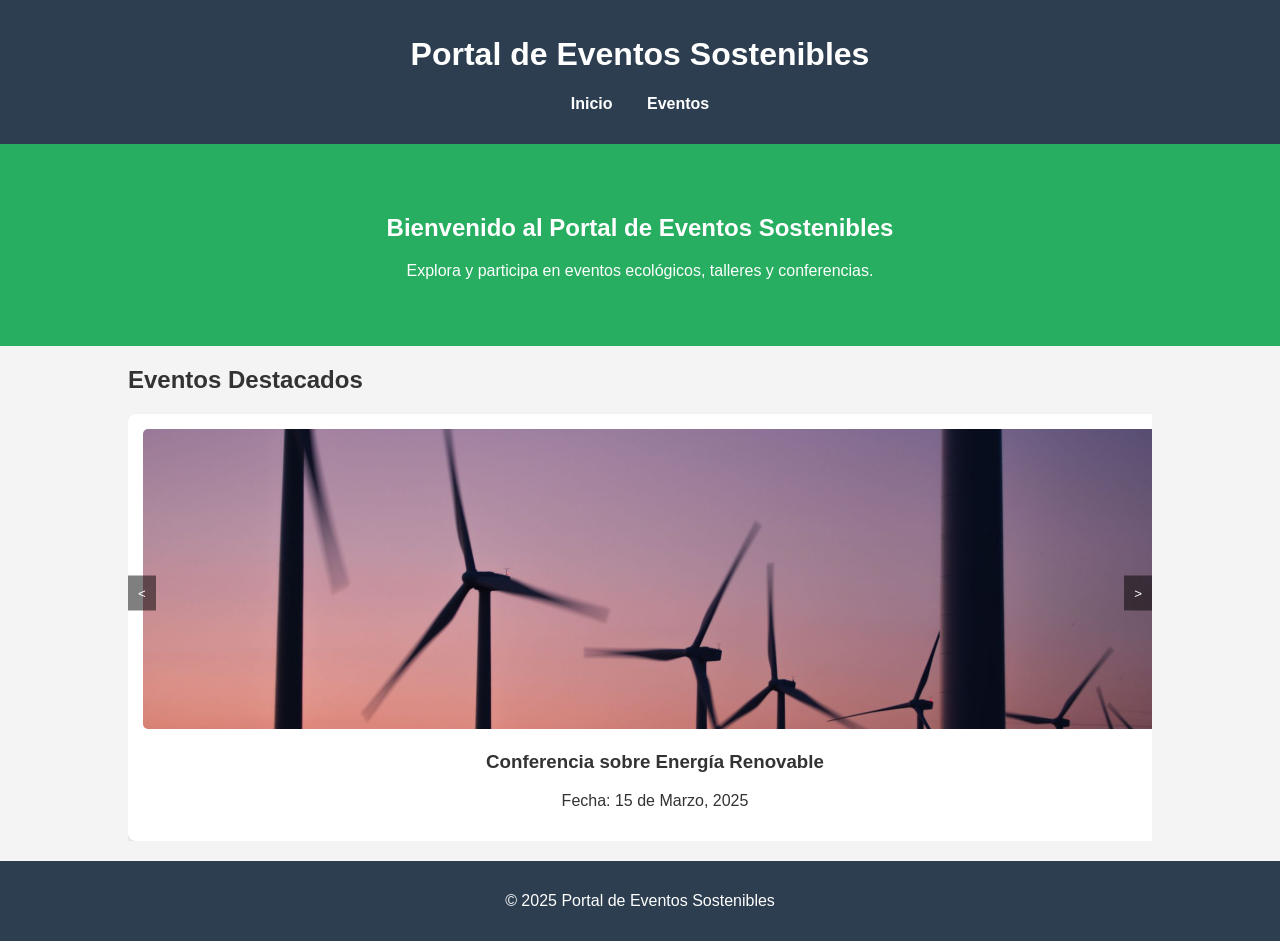
<file: Lenguaje_de_marcas/index.html>
<!DOCTYPE html>
<html lang="es">

<head>
    <meta charset="UTF-8">
    <meta name="viewport" content="width=device-width, initial-scale=1.0">
    <title>Portal de Eventos Sostenibles</title>
    <link rel="stylesheet" href="estilos/css.css">
</head>

<body>
    <header>
        <h1>Portal de Eventos Sostenibles</h1>
        <nav>
            <ul>
                <li><a href="index.html">Inicio</a></li>
                <li><a href="eventos.html">Eventos</a></li>
            </ul>
        </nav>
    </header>

    <section class="hero">
        <h2>Bienvenido al Portal de Eventos Sostenibles</h2>
        <p>Explora y participa en eventos ecológicos, talleres y conferencias.</p>
    </section>

    <section class="carrusel">
        <h2>Eventos Destacados</h2>
        <div class="carrusel-container">
            <div class="evento">
                <img src="img/energia.jpg" alt="Evento 1">
                <h3>Conferencia sobre Energía Renovable</h3>
                <p>Fecha: 15 de Marzo, 2025</p>
            </div>
            <div class="evento">
                <img src="img/reciclaje.jpg" alt="Evento 2">
                <h3>Taller de Reciclaje</h3>
                <p>Fecha: 22 de Marzo, 2025</p>
            </div>
            <div class="evento">
                <img src="img/reforestacion.jpg" alt="Evento 3">
                <h3>Jornada de Reforestación</h3>
                <p>Fecha: 30 de Marzo, 2025</p>
            </div>
        </div>
        <div class="carrusel-botones">
            <button id="prev">&lt;</button>
            <button id="next">&gt;</button>
        </div>
    </section>

    <footer>
        <p>&copy; 2025 Portal de Eventos Sostenibles</p>
    </footer>
    <script>
        const carruselContainer = document.querySelector('.carrusel-container');
        const eventos = document.querySelectorAll('.evento');
        let index = 0;

        document.getElementById('next').addEventListener('click', () => {
            index = (index + 1) % eventos.length;
            actualizarCarrusel();
        });

        document.getElementById('prev').addEventListener('click', () => {
            index = (index - 1 + eventos.length) % eventos.length;
            actualizarCarrusel();
        });

        function actualizarCarrusel() {
            carruselContainer.style.transform = `translateX(-${index * 100}%)`;
        }
    </script>
</body>

</html>
</file>
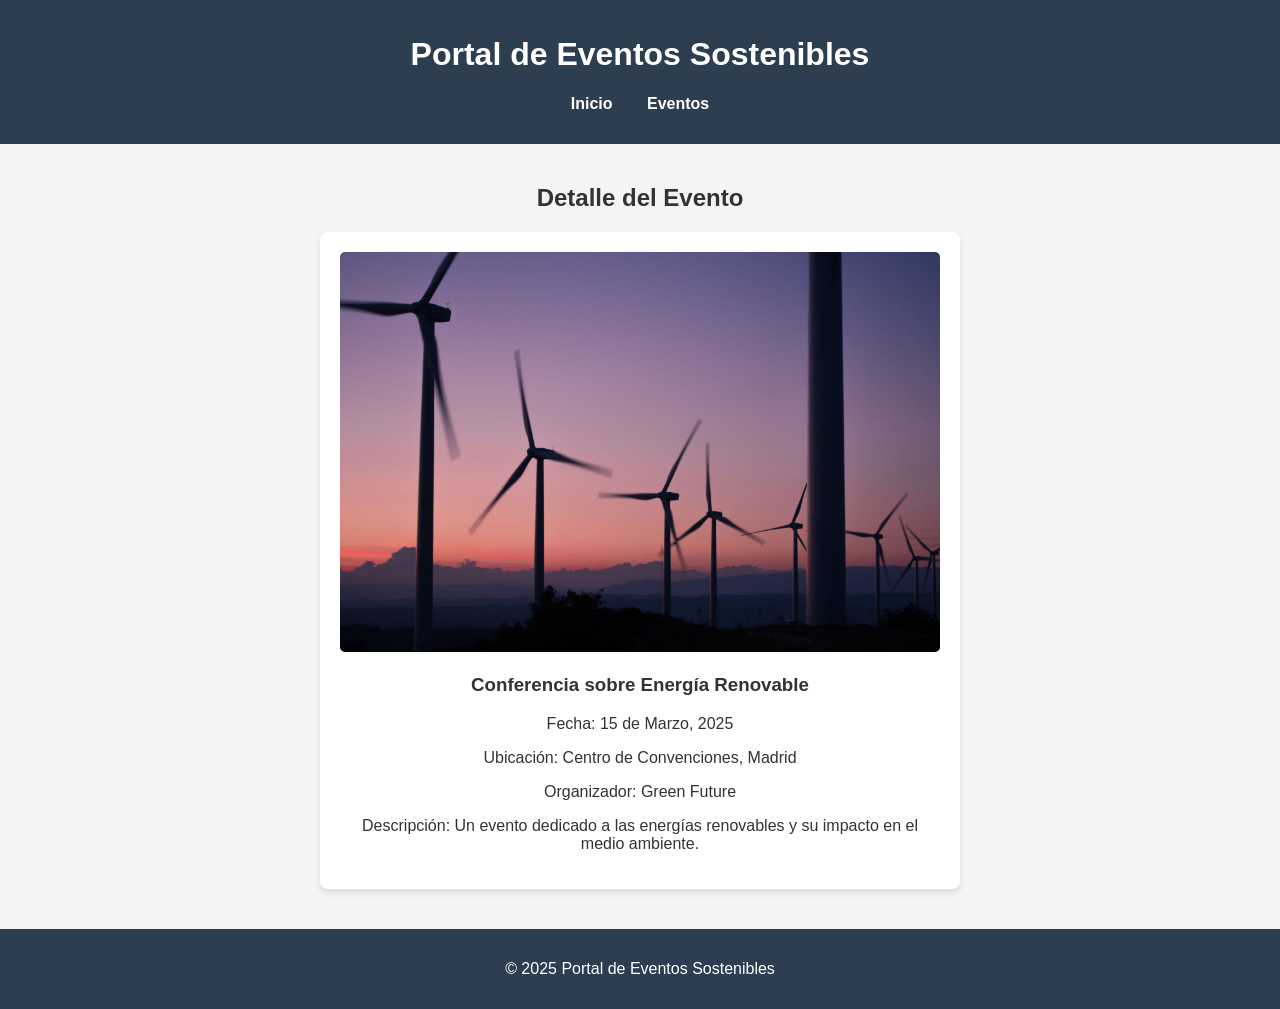
<file: Lenguaje_de_marcas/energia.html>
<!DOCTYPE html>
<html lang="es">
<head>
    <meta charset="UTF-8">
    <meta name="viewport" content="width=device-width, initial-scale=1.0">
    <title>Energia</title>
    <link rel="stylesheet" href="estilos/css.css">
</head>
<body>
    <header>
        <h1>Portal de Eventos Sostenibles</h1>
        <nav>
            <ul>
                <li><a href="index.html">Inicio</a></li>
                <li><a href="eventos.html">Eventos</a></li>
            </ul>
        </nav>
    </header>
    <section class="detalle-evento">
        <h2>Detalle del Evento</h2>
        <div class="evento-detalle">
            <img src="img/energia.jpg" alt="Evento Detallado">
            <h3>Conferencia sobre Energía Renovable</h3>
            <p>Fecha: 15 de Marzo, 2025</p>
            <p>Ubicación: Centro de Convenciones, Madrid</p>
            <p>Organizador: Green Future</p>
            <p>Descripción: Un evento dedicado a las energías renovables y su impacto en el medio ambiente.</p>
        </div>
    </section>
    <footer>
        <p>&copy; 2025 Portal de Eventos Sostenibles</p>
    </footer>
</body>
</html>
</file>
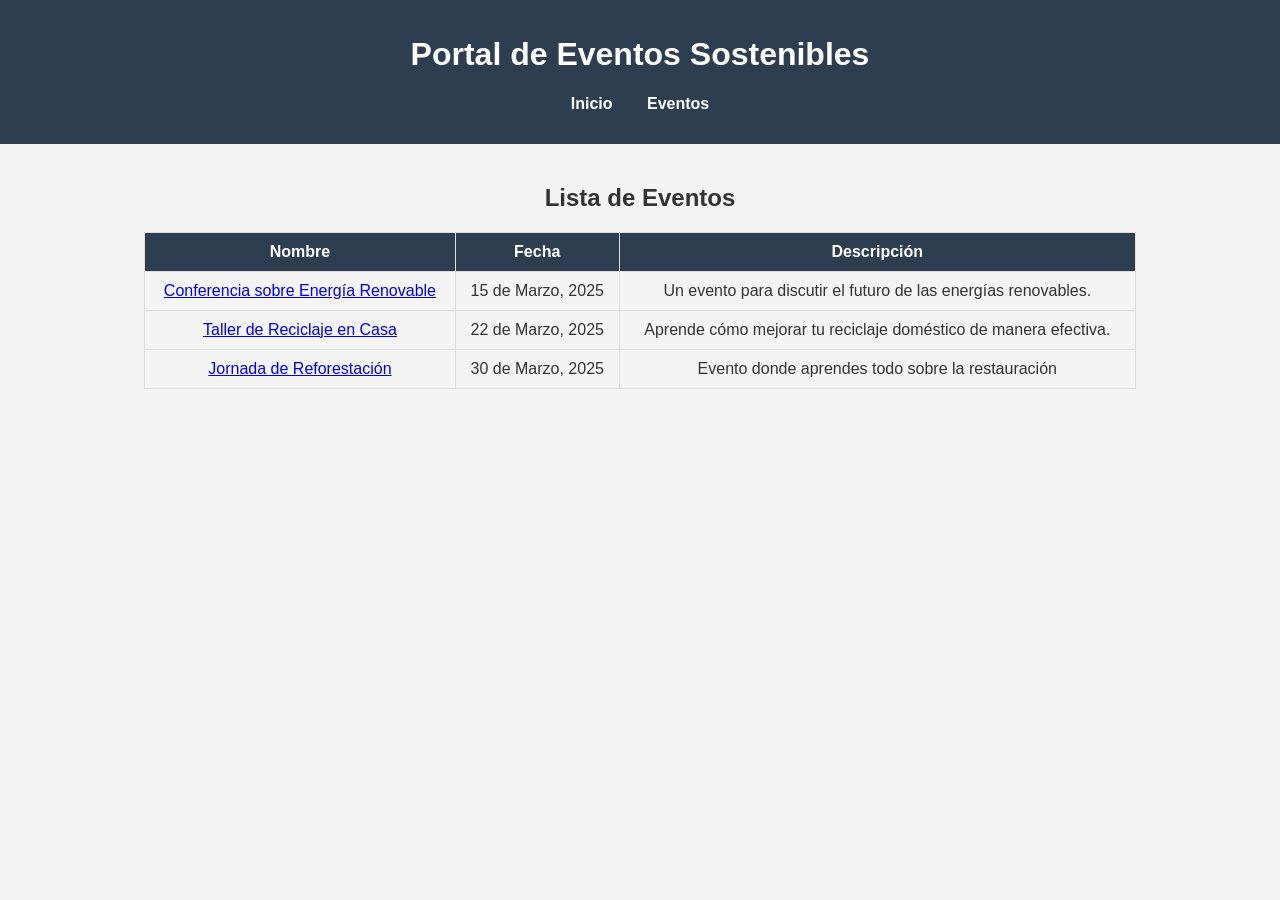
<file: Lenguaje_de_marcas/eventos.html>
<!DOCTYPE html>
<html lang="es">
<head>
    <meta charset="UTF-8">
    <meta name="viewport" content="width=device-width, initial-scale=1.0">
    <title>Eventos</title>
    <link rel="stylesheet" href="estilos/css.css">
</head>
<body>
    <header>
        <h1>Portal de Eventos Sostenibles</h1>
        <nav>
            <ul>
                <li><a href="index.html">Inicio</a></li>
                <li><a href="eventos.html">Eventos</a></li>
            </ul>
        </nav>
    </header>
    <section class="eventos-listado">
        <h2>Lista de Eventos</h2>
        <table>
            <thead>
                <tr>
                    <th>Nombre</th>
                    <th>Fecha</th>
                    <th>Descripción</th>
                </tr>
            </thead>
            <div>
                <tr>
                    <td><a href="energia.html">Conferencia sobre Energía Renovable</a></td>
                    <td>15 de Marzo, 2025</td>
                    <td>Un evento para discutir el futuro de las energías renovables.</td>
                </tr>
                <tr>
                    <td><a href="reciclaje.html">Taller de Reciclaje en Casa</a></td>
                    <td>22 de Marzo, 2025</td>
                    <td>Aprende cómo mejorar tu reciclaje doméstico de manera efectiva.</td>
                </tr>
                <tr>
                    <td><a href="reforestación.html">Jornada de Reforestación</a></td>
                    <td>30 de Marzo, 2025</td>
                    <td>Evento donde aprendes todo sobre la restauración</td>
                </tr>
            </div>
        </table>
    </section>
</body>
</html>
</file>
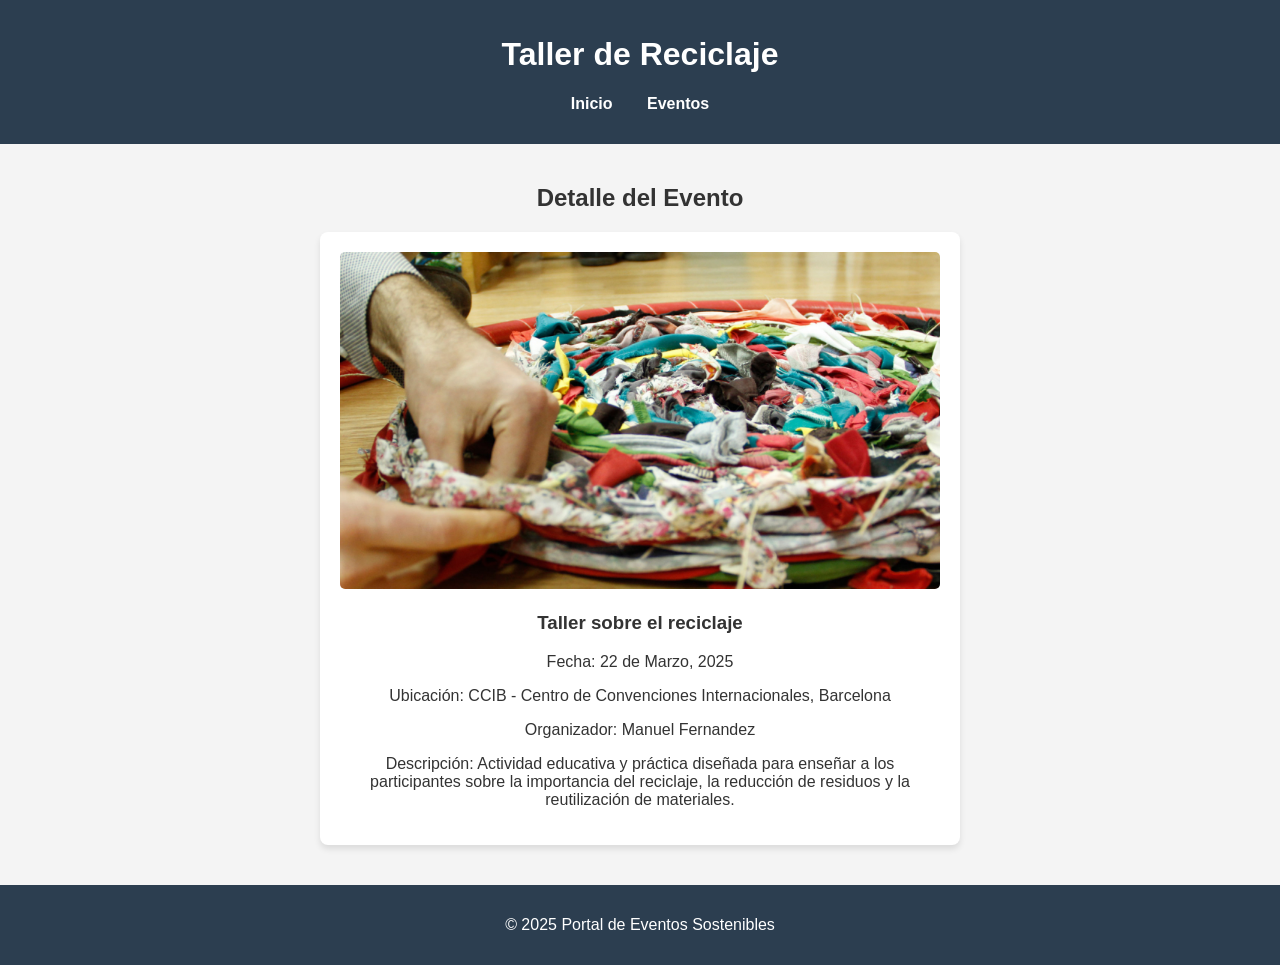
<file: Lenguaje_de_marcas/reciclaje.html>
<!DOCTYPE html>
<html lang="es">
<head>
    <meta charset="UTF-8">
    <meta name="viewport" content="width=device-width, initial-scale=1.0">
    <title>Reciclaje</title>
    <link rel="stylesheet" href="estilos/css.css">
</head>
<body>
    <header>
        <h1>Taller de Reciclaje</h1>
        <nav>
            <ul>
                <li><a href="index.html">Inicio</a></li>
                <li><a href="eventos.html">Eventos</a></li>
            </ul>
        </nav>
    </header>
    <section class="detalle-evento">
        <h2>Detalle del Evento</h2>
        <div class="evento-detalle">
            <img src="img/reciclaje.jpg" alt="Evento Detallado">
            <h3>Taller sobre el reciclaje</h3>
            <p>Fecha: 22 de Marzo, 2025</p>
            <p>Ubicación: CCIB - Centro de Convenciones Internacionales, Barcelona</p>
            <p>Organizador: Manuel Fernandez</p>
            <p>Descripción: Actividad educativa y práctica diseñada para enseñar a los participantes sobre la importancia del reciclaje, la reducción de residuos y la reutilización de materiales.</p>
        </div>
    </section>
    <footer>
        <p>&copy; 2025 Portal de Eventos Sostenibles</p>
    </footer>
</body>
</html>
</file>
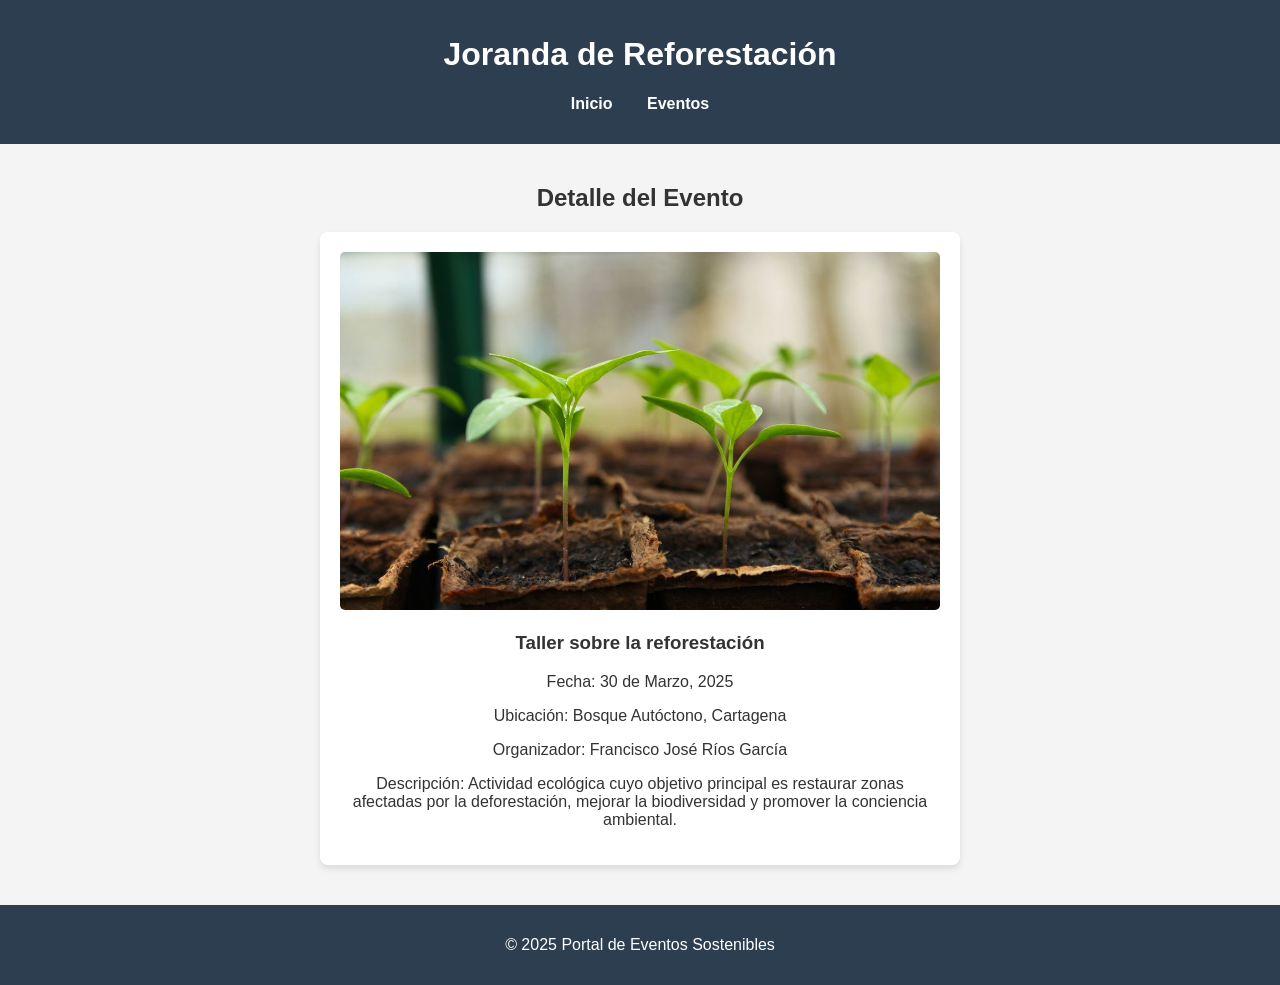
<file: Lenguaje_de_marcas/reforestación.html>
<!DOCTYPE html>
<html lang="es">
<head>
    <meta charset="UTF-8">
    <meta name="viewport" content="width=device-width, initial-scale=1.0">
    <title>Reforestación</title>
    <link rel="stylesheet" href="estilos/css.css">
</head>
<body>
    <header>
        <h1>Joranda de Reforestación</h1>
        <nav>
            <ul>
                <li><a href="index.html">Inicio</a></li>
                <li><a href="eventos.html">Eventos</a></li>
            </ul>
        </nav>
    </header>
    <section class="detalle-evento">
        <h2>Detalle del Evento</h2>
        <div class="evento-detalle">
            <img src="img/reforestacion.jpg" alt="Evento Detallado">
            <h3>Taller sobre la reforestación</h3>
            <p>Fecha: 30 de Marzo, 2025</p>
            <p>Ubicación: Bosque Autóctono, Cartagena</p>
            <p>Organizador: Francisco José Ríos García</p>
            <p>Descripción: Actividad ecológica cuyo objetivo principal es restaurar zonas afectadas por la deforestación, mejorar la biodiversidad y promover la conciencia ambiental.</p>
        </div>
    </section>
    <footer>
        <p>&copy; 2025 Portal de Eventos Sostenibles</p>
    </footer>
</body>
</html>
</file>
<file: Lenguaje_de_marcas/estilos/css.css>
/* Estilos generales */
body {
    font-family: Arial, sans-serif;
    margin: 0;
    padding: 0;
    background-color: #f4f4f4;
    color: #333;
}

header {
    background: #2c3e50;
    color: white;
    padding: 15px 0;
    text-align: center;
}

nav ul {
    list-style: none;
    padding: 0;
}

nav ul li {
    display: inline;
    margin: 0 15px;
}

nav ul li a {
    color: white;
    text-decoration: none;
    font-weight: bold;
}

.hero {
    text-align: center;
    padding: 50px 20px;
    background: #27ae60;
    color: white;
}

/* Carrusel */
.carrusel {
    width: 80%;
    margin: auto;
    overflow: hidden;
    position: relative;
}

.carrusel-container {
    display: flex;
    transition: transform 0.5s ease-in-out;
}

.evento {
    min-width: 100%;
    text-align: center;
    padding: 15px;
    background: white;
    border-radius: 8px;
    box-shadow: 0px 4px 6px rgba(0,0,0,0.1);
}

.evento img {
    max-width: 100%;
    border-radius: 5px;
    height: auto;
    object-fit: cover;
    width: 100%;
    max-height: 300px;
}

.carrusel-botones {
    position: absolute;
    top: 50%;
    width: 100%;
    display: flex;
    justify-content: space-between;
    transform: translateY(-50%);
}

.carrusel-botones button {
    background: rgba(0, 0, 0, 0.5);
    color: white;
    border: none;
    padding: 10px;
    cursor: pointer;
} 

/* Tabla de eventos */
.eventos-listado {
    padding: 20px;
    text-align: center;
}

table {
    width: 80%;
    margin: auto;
    border-collapse: collapse;
}

table, th, td {
    border: 1px solid #ddd;
}

th, td {
    padding: 10px;
}

th {
    background: #2c3e50;
    color: white;
}

/* Detalle del evento */
.detalle-evento {
    text-align: center;
    padding: 20px;
}

.evento-detalle {
    background: white;
    padding: 20px;
    border-radius: 8px;
    box-shadow: 0px 4px 6px rgba(0,0,0,0.1);
    max-width: 600px;
    margin: auto;
}

.evento-detalle img {
    max-width: 100%;
    border-radius: 5px;
    height: auto;
    object-fit: cover;
    width: 100%;
    max-height: 400px;
}

footer {
    text-align: center;
    padding: 15px;
    background: #2c3e50;
    color: white;
    margin-top: 20px;
}
</file>
